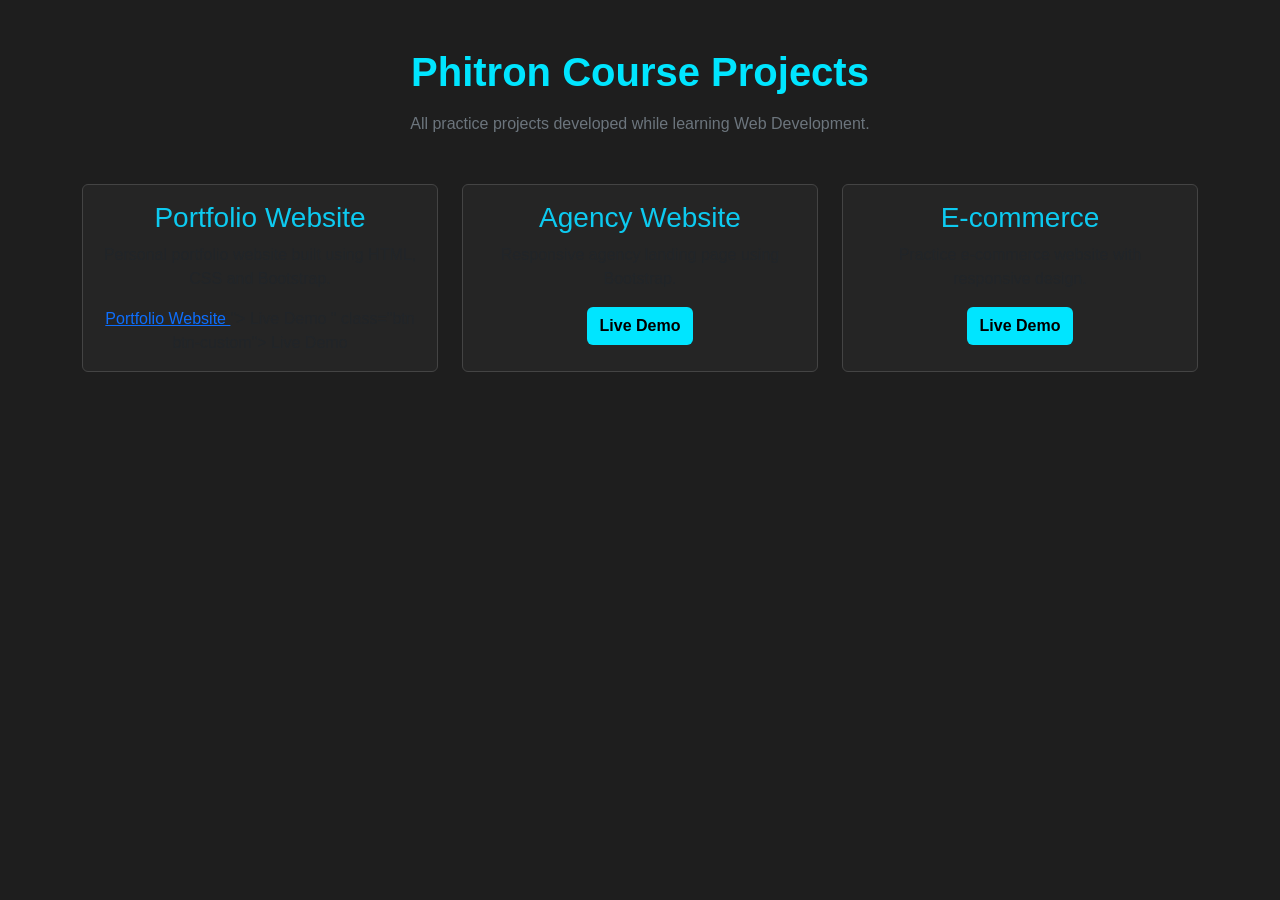
<file: index.html>
<!DOCTYPE html>
<html lang="en">
<head>
    <meta charset="UTF-8">
    <meta name="viewport" content="width=device-width, initial-scale=1.0">
    <title>Phitron Course Projects</title>

    <link href="https://cdn.jsdelivr.net/npm/bootstrap@5.3.8/dist/css/bootstrap.min.css" rel="stylesheet">

    <style>
        body{
            background:#1E1E1E;
            color:white;
            font-family:Arial, Helvetica, sans-serif;
        }

        h1{
            color:#00e5ff;
            font-weight:bold;
        }

        .project-card{
            background:#252525;
            border:1px solid #444;
            transition:.3s;
        }

        .project-card:hover{
            transform:translateY(-8px);
            border-color:#00e5ff;
        }

        .btn-custom{
            background:#00e5ff;
            color:black;
            font-weight:bold;
        }

        .btn-custom:hover{
            background:white;
            color:black;
        }
    </style>

</head>
<body>

<div class="container py-5">

    <h1 class="text-center mb-3">Phitron Course Projects</h1>

    <p class="text-center text-secondary mb-5">
        All practice projects developed while learning Web Development.
    </p>

    <div class="row g-4">

        <!-- Project 1 -->
        <div class="col-md-6 col-lg-4">
            <div class="card project-card h-100">
                <div class="card-body text-center">
                    <h3 class="text-info">Portfolio Website</h3>
                    <p>
                        Personal portfolio website built using HTML, CSS and Bootstrap.
                    </p>

                    <a href="<a href="<a href="./Portfoliowebsiteforassignment/index.html">
    Portfolio Website
</a>">
    Live Demo
</a>" class="btn btn-custom">
                        Live Demo
                    </a>
                </div>
            </div>
        </div>

        <!-- Project 2 -->
        <div class="col-md-6 col-lg-4">
            <div class="card project-card h-100">
                <div class="card-body text-center">
                    <h3 class="text-info">Agency Website</h3>
                    <p>
                        Responsive agency landing page using Bootstrap.
                    </p>

                    <a href="Project-02-Agency/" class="btn btn-custom">
                        Live Demo
                    </a>
                </div>
            </div>
        </div>

        <!-- Project 3 -->
        <div class="col-md-6 col-lg-4">
            <div class="card project-card h-100">
                <div class="card-body text-center">
                    <h3 class="text-info">E-commerce</h3>
                    <p>
                        Practice e-commerce website with responsive design.
                    </p>

                    <a href="Project-03-Ecommerce/" class="btn btn-custom">
                        Live Demo
                    </a>
                </div>
            </div>
        </div>

    </div>

</div>

</body>
</html>
</file>
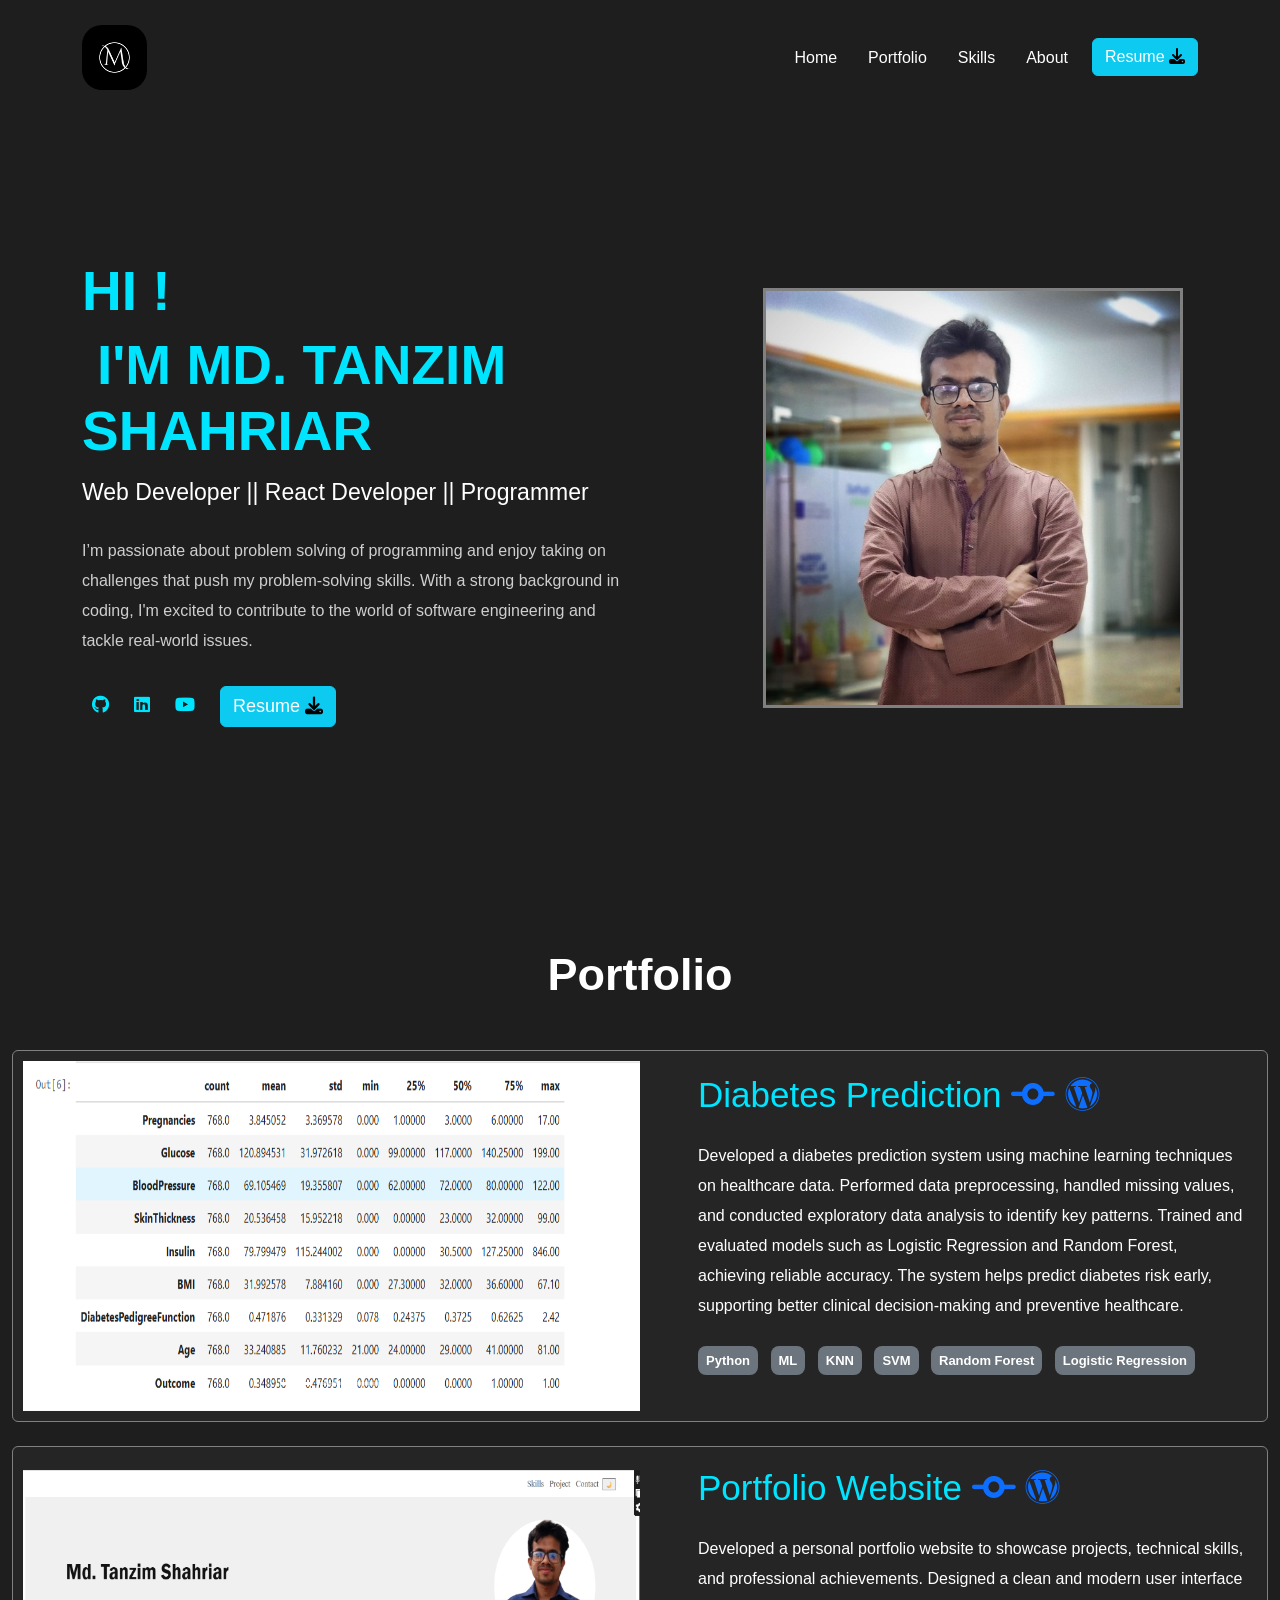
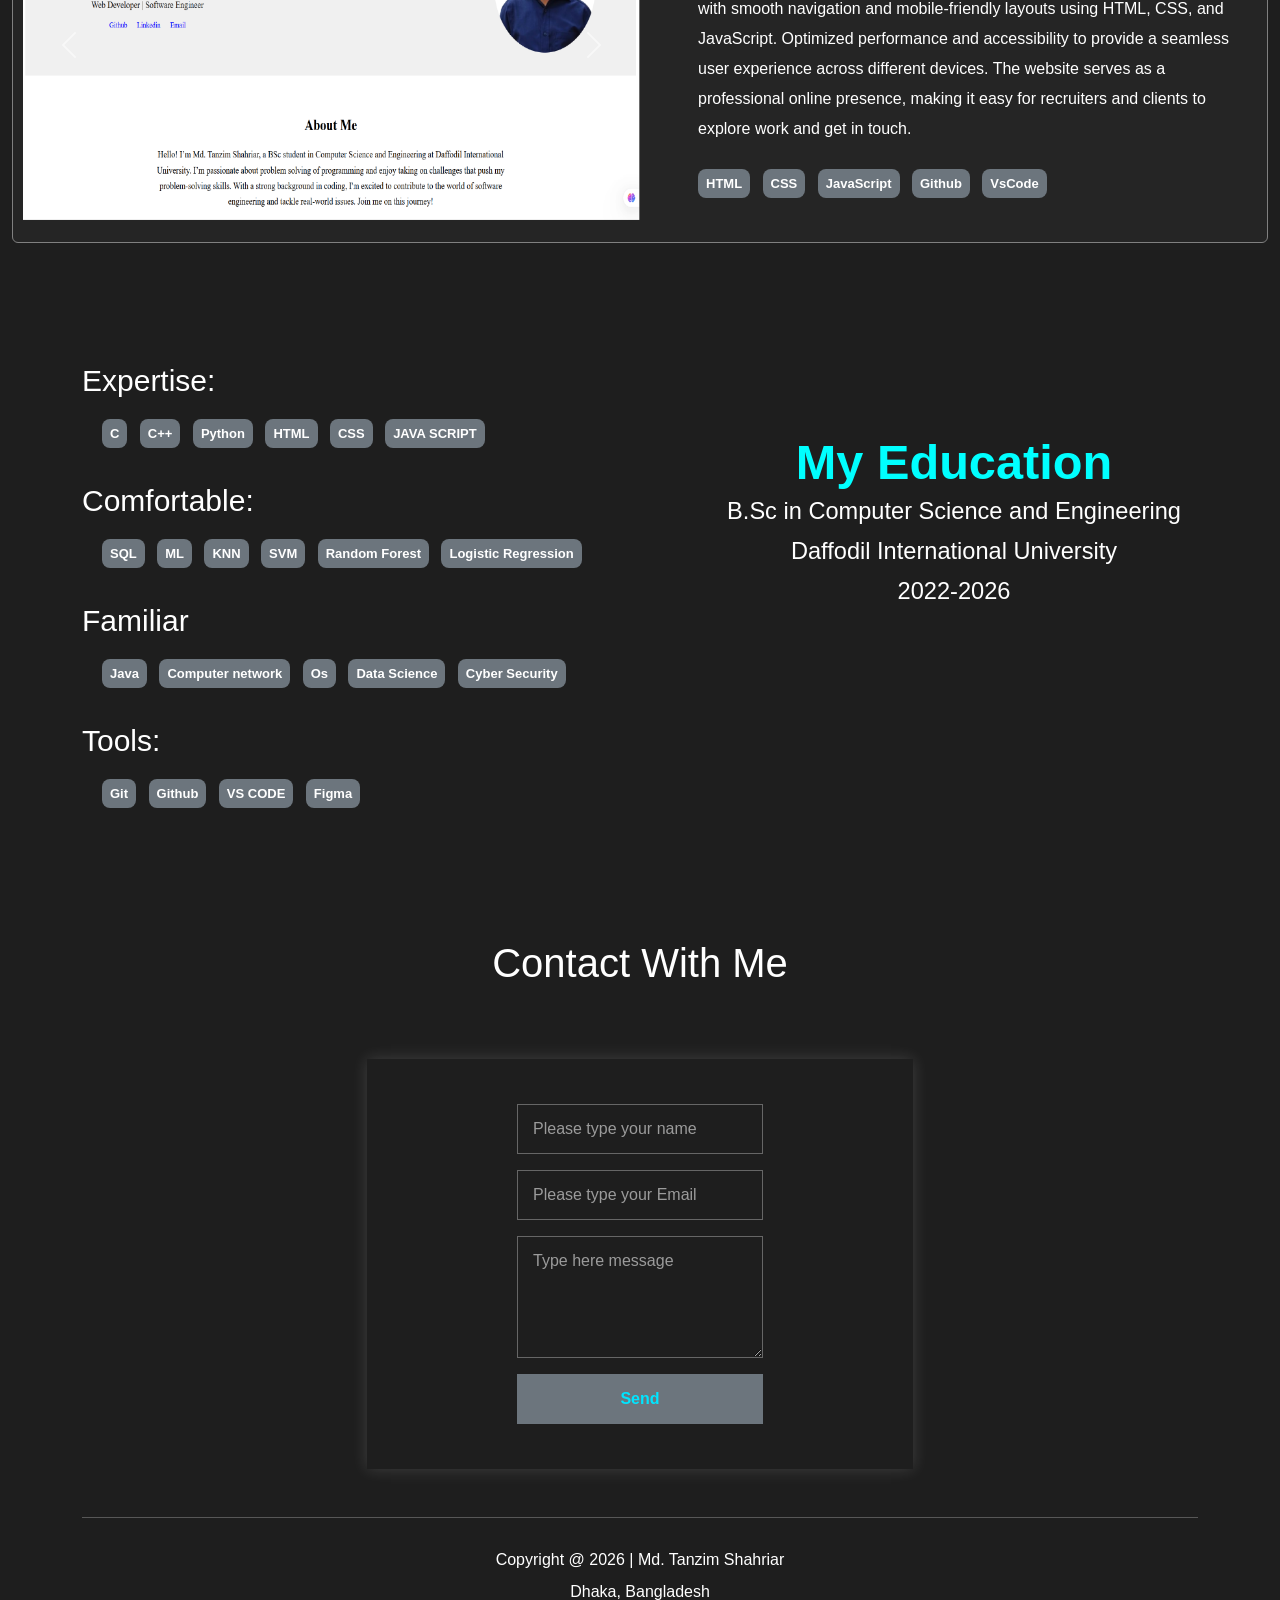
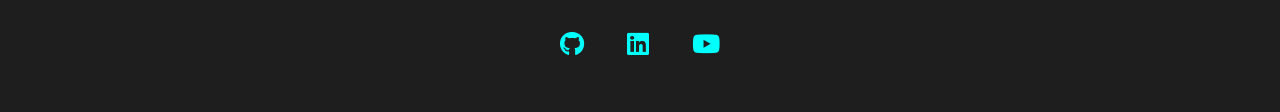
<file: Portfoliowebsiteforassignment/index.html>
<!DOCTYPE html>
<html lang="en">
<head>
    <meta charset="UTF-8">
    <meta name="viewport" content="width=device-width, initial-scale=1.0">
    <title>Md. Tanzim Shahriar</title>
    <link rel="stylesheet" href="bootstrap-5.3.8-dist/css/bootstrap.min.css">
    <link rel="stylesheet" href="style.css">
    <link rel="stylesheet"
href="https://cdnjs.cloudflare.com/ajax/libs/font-awesome/6.7.2/css/all.min.css">
</head>
<body>

    <section id="hero">

        <!-- NavBar -->

        <nav class="navbar navbar-expand-lg navbar-dark">
            <div class="container">
                <a class="navbar-brand" href="#">
                    <img src="images/Untitled design.png" alt="">
                </a>

                <button class="navbar-toggler"
                data-bs-toggle="collapse"
                data-bs-target="#menu">
                <span class="navbar-toggler-icon"></span>

                </button>

                <div class="collapse navbar-collapse" id="menu">
                    <ul class="navbar-nav ms-auto">
                        <li class="nav-item">
                            <a class="nav-link" href="#">
                                Home
                            </a>
                        </li>
                        <li class="nav-item">
                            <a class="nav-link" href="#portfolio">
                                Portfolio
                            </a>
                        </li>
                        <li class="nav-item">
                            <a class="nav-link" href="#skills">
                                Skills
                            </a>
                        </li>
                        <li class="nav-item">
                            <a class="nav-link" href="#">
                                About
                            </a>
                        </li>
                        <li class="nav-item resume">
                            <a href="images/resume.pdf" class="btn btn-info text-white ms-3" download>
                                Resume <i class="fa-solid fa-download" style=color:black></i>
                            </a>
                        </li>
                    </ul>
                </div>
            </div>
        </nav>

        <!-- Banner -->

        <div class="container">
            <div class="row align-items-center hero-row">
                <div class="col-lg-7">
                    <h1>HI !</h1>
                    <h1 class="text">I'M MD. TANZIM SHAHRIAR</h1>

                    <h4>
                        Web Developer ||
                        React Developer ||
                        Programmer
                    </h4>

                    <p>
                        I’m passionate about problem solving of programming and enjoy taking on challenges that push my problem-solving skills. With a strong background in coding, I'm excited to contribute to the world of software engineering and tackle real-world issues.
                    </p>
                    <div class="social">
                        <a href="https://github.com/Tanzim-Shahriar" target="_blank">
                            <i class="fa-brands fa-github"></i>
                        </a>
                        <a href="https://www.linkedin.com/in/tanzim-shahriar-mahi-3a7734291/" target="_blank">
                            <i class="fa-brands fa-linkedin"></i>
                        </a>
                        <a href="https://www.youtube.com/@TanzimShahriar-1518" target="_blank">
                            <i class="fa-brands fa-youtube"></i>
                        </a>
                        <a href="images/resume.pdf" class="btn btn-info text-white" download>Resume <i class="fa-solid fa-download" style=color:black></i></a>
                    </div>
                </div>
                <div class="col-lg-5 text-center">
                    <img src="images/1000002543.jpg" class="img-fluid hero-image">
                </div>
            </div>
        </div>
    </section>

    <!-- Portfolio -->

    <section id="portfolio" class="py-5">
        <div class="container">
            <h2 class="text-center section-title mb-5">Portfolio</h2>
            <div class="card project-card mb-4 "> 
            <!-- style="max-width: 540px;" -->
        <div class="card-body">
              <div class="row g-0 align-items-center">
             <!-- left side -->
    <div class="col-12 col-lg-6">
      <!-- <img src="images/1000002543.jpg" class="img-fluid rounded-start project-image" alt="..."> -->
       <div id="carousel1" class="carousel slide" data-bs-ride="carousel">
  <div class="carousel-indicators">
    <button type="button" data-bs-target="#carousel1" data-bs-slide-to="0" class="active" aria-current="true" aria-label="Slide 1"></button>
    <button type="button" data-bs-target="#carousel1" data-bs-slide-to="1" aria-label="Slide 2"></button>
    <button type="button" data-bs-target="#carousel1" data-bs-slide-to="2" aria-label="Slide 3"></button>
  </div>
  <div class="carousel-inner">
    <div class="carousel-item active">
      <img src="images/Screenshot 2026-07-21 171127.png" class="d-block w-100" alt="...">
    </div>
    <div class="carousel-item">
      <img src="images/Screenshot 2026-07-21 171142.png" class="d-block w-100" alt="...">
    </div>
    <div class="carousel-item">
      <img src="images/Screenshot 2026-07-21 171052.png" class="d-block w-100" alt="...">
    </div>
  </div>
  <button class="carousel-control-prev" type="button" data-bs-target="#carousel1" data-bs-slide="prev">
    <span class="carousel-control-prev-icon" aria-hidden="true"></span>
    <span class="visually-hidden">Previous</span>
  </button>
  <button class="carousel-control-next" type="button" data-bs-target="#carousel1" data-bs-slide="next">
    <span class="carousel-control-next-icon" aria-hidden="true"></span>
    <span class="visually-hidden">Next</span>
  </button>
</div>
    </div>
    <!-- Right Side -->
    <div class="col-12 col-lg-6 ps-lg-5">
      <div class="card-body">
        <h5 class="card-title">Diabetes Prediction
            <a href="https://github.com/Tanzim-Shahriar/Diabetes-prediction" target="_blank"><i class="fa-solid fa-code-commit"></i></a>
            <a href="https://github.com/Tanzim-Shahriar/Diabetes-prediction/blob/main/diabetes-prediction.ipynb" target="_blank"><i class="fa-brands fa-wordpress"></i></a>
        </h5>
        <p class="card-text">Developed a diabetes prediction system using machine learning techniques on healthcare data. Performed data preprocessing, handled missing values, and conducted exploratory data analysis to identify key patterns. Trained and evaluated models such as Logistic Regression and Random Forest, achieving reliable accuracy. The system helps predict diabetes risk early, supporting better clinical decision-making and preventive healthcare.

</p>
        <div class="mb-4">
            <span class="badge bg text-dark p-2 me-2">
                                        Python
                                    </span>
            <span class="badge bg text-dark p-2 me-2">ML</span>
            <span class="badge bg text-dark p-2 me-2">KNN</span>
            <span class="badge bg text-dark p-2 me-2">SVM</span>
            <span class="badge bg text-dark p-2 me-2">Random Forest</span>
            <span class="badge bg text-dark p-2 me-2">Logistic Regression</span>

        </div>
      </div>
    </div>
  </div>
        </div>
</div>
<div class="card project-card mb-4 "> 
            <!-- style="max-width: 540px;" -->
        <div class="card-body">
              <div class="row g-0 align-items-center">
             <!-- left side -->
    <div class="col-12 col-lg-6">
      <!-- <img src="images/1000002543.jpg" class="img-fluid rounded-start project-image" alt="..."> -->
       <div id="carousel2" class="carousel slide" data-bs-ride="carousel">
  <div class="carousel-indicators">
    <button type="button" data-bs-target="#carousel2" data-bs-slide-to="0" class="active" aria-current="true" aria-label="Slide 1"></button>
    <button type="button" data-bs-target="#carousel2" data-bs-slide-to="1" aria-label="Slide 2"></button>
    <button type="button" data-bs-target="#carousel2" data-bs-slide-to="2" aria-label="Slide 3"></button>
  </div>
  <div class="carousel-inner">
    <div class="carousel-item active">
      <img src="images/1.png" class="d-block w-100" alt="...">
    </div>
    <div class="carousel-item">
      <img src="images/2.png" class="d-block w-100" alt="...">
    </div>
    <div class="carousel-item">
      <img src="images/3.png" class="d-block w-100" alt="...">
    </div>
  </div>
  <button class="carousel-control-prev" type="button" data-bs-target="#carousel2" data-bs-slide="prev">
    <span class="carousel-control-prev-icon" aria-hidden="true"></span>
    <span class="visually-hidden">Previous</span>
  </button>
  <button class="carousel-control-next" type="button" data-bs-target="#carousel2" data-bs-slide="next">
    <span class="carousel-control-next-icon" aria-hidden="true"></span>
    <span class="visually-hidden">Next</span>
  </button>
</div>
    </div>
    <!-- Right Side -->
    <div class="col-12 col-lg-6 ps-lg-5">
      <div class="card-body">
        <h5 class="card-title">Portfolio Website 
            <a href="https://github.com/Tanzim-Shahriar/Port_Folio" target="_blank"><i class="fa-solid fa-code-commit"></i></a>
            <a href="https://tanzim-shahriar.github.io/Port_Folio/" target="_blank"><i class="fa-brands fa-wordpress"></i></a>
        </h5>
        <p class="card-text">Developed a personal portfolio website to showcase projects, technical skills, and professional achievements. Designed a clean and modern user interface with smooth navigation and mobile-friendly layouts using HTML, CSS, and JavaScript. Optimized performance and accessibility to provide a seamless user experience across different devices. The website serves as a professional online presence, making it easy for recruiters and clients to explore work and get in touch.

</p>
        <div class="mb-4">
            <span class="badge bg text-dark p-2 me-2">
                                        HTML
                                    </span>
            <span class="badge bg text-dark p-2 me-2">CSS</span>
            <span class="badge bg text-dark p-2 me-2">JavaScript</span>
            <span class="badge bg text-dark p-2 me-2">Github</span>
            <span class="badge bg text-dark p-2 me-2">VsCode</span>
        </div>
      </div>
    </div>
  </div>
        </div>
</div>
        </div>
        
    </section>
    <section id="skills" class="py-5">
        <div class="container">
  <div class="row gy-5 align-items-start">
    <div class="col-12 col-lg-6">
        <div class="mb-4 skill">
            <h4>Expertise:</h4>
            <div class="skill-list">
                <span class="badge bg text-dark p-2 me-2">C</span>
            <span class="badge bg text-dark p-2 me-2">C++</span>
            <span class="badge bg text-dark p-2 me-2">Python</span>
            <span class="badge bg text-dark p-2 me-2">HTML</span>
            <span class="badge bg text-dark p-2 me-2">CSS</span>
            <span class="badge bg text-dark p-2 me-2">JAVA SCRIPT</span>
            </div>
            
        </div>
        <div class="mb-4 skill"> 
            <h4>Comfortable:</h4>
            <div class="skill-list">
                <span class="badge bg text-dark p-2 me-2">SQL</span>
            <span class="badge bg text-dark p-2 me-2">ML</span>
            <span class="badge bg text-dark p-2 me-2">KNN</span>
            <span class="badge bg text-dark p-2 me-2">SVM</span>
            <span class="badge bg text-dark p-2 me-2">Random Forest</span>
            <span class="badge bg text-dark p-2 me-2">Logistic Regression</span>
            </div>
            
        </div>
        <div class="mb-4 skill">
            <h4>Familiar</h4>
            <div class="skill-list">
                <span class="badge bg text-dark p-2 me-2">Java</span>
            <span class="badge bg text-dark p-2 me-2">Computer network</span>
            <span class="badge bg text-dark p-2 me-2">Os</span>
            <span class="badge bg text-dark p-2 me-2">Data Science</span>
            <span class="badge bg text-dark p-2 me-2">Cyber Security</span>
            </div>
            
        </div>
        <div class="mb-4 skill">
            <h4>Tools:</h4>
            <div class="skill-list">
                <span class="badge bg text-dark p-2 me-2">Git</span>
            <span class="badge bg text-dark p-2 me-2">Github</span>
            <span class="badge bg text-dark p-2 me-2">VS CODE</span>
            <span class="badge bg text-dark p-2 me-2">Figma</span>
            </div>
            
        </div>
    </div>
    <div class="col-12 col-lg-6 education align-items-center">
        <h2>My Education</h2>
        <p>B.Sc in Computer Science and Engineering</p>
        <p>Daffodil International University</p>
        <p>2022-2026</p>
    </div>
  </div>
  
</div>
    </section>


    <!-- Contact and footer section -->
    <section id="contact" class="py-5">
        <div class="container">
            <!-- title -->
            <div class="contact-title d-flex align-items-center justify-content-center ">
                <h1 class="mb-5">Contact With Me</h1>
            </div>
            <!-- Form -->
             <div class="row justify-content-center mt-4">
                <div class="col-12 col-md-8 col-lg-6">
                    <div class="contact-box">
                        <form class="d-flex flex-column gap-3">
                            <input type="text" class="form-control custom-input" placeholder="Please type your name">
                            <input type="email" class="form-control custom-input" placeholder="Please type your Email">
                            <textarea rows="4" class="form-control custom-input" placeholder="Type here message"></textarea>
                            <button type="submit" class="btn send-btn">Send</button>
                        </form>
                    </div>
                </div>
             </div>
             <div class="footer text-center mt-5">
                <hr class="footer-line">
                <p>
                    Copyright @ 2026 | Md. Tanzim Shahriar
                </p>
                <p>
                    Dhaka, Bangladesh
                </p>
                <div class="social-icon">
                    <a href="https://github.com/Tanzim-Shahriar">
                        <i class="fa-brands fa-github"></i>
                    </a>
                    <a href="https://www.linkedin.com/in/tanzim-shahriar-mahi-3a7734291/">
                        <i class="fa-brands fa-linkedin"></i>
                    </a>
                    <a href="https://www.youtube.com/@TanzimShahriar-1518">
                        <i class="fa-brands fa-youtube"></i>
                    </a>
                </div>
             </div>
        </div>
    </section>
    <script src="bootstrap-5.3.8-dist/js/bootstrap.bundle.min.js"></script>
</body>
</html>
</file>
<file: Portfoliowebsiteforassignment/style.css>
.{
    margin: 0;
    padding: 0;
    box-sizing: border-box;
}

body{
    background: #1E1E1E;
    color: white;
    font-family: Arial, Helvetica, sans-serif;
}

#hero{
    min-height: 100vh;
}

.navbar{
    padding: 20px 0;
}

.navbar-brand img{
    width: 65px;
    height: 65px;
    object-fit: contain;
    border-radius: 20px;
}

.nav-link{
    color: white;
    margin-left: 15px;
}

.nav-link:hover{
    color: #00e5ff;
}

.hero-row {
    min-height: 85vh;
}

/* .hero-row h2{
    color: #00e5ff;
    font-size: 60px;
    font-weight: bold;
} */

.hero-row h1{
    color: #00e5ff;
    font-size: 55px;
    font-weight: bold;
}

.text{
    text-indent: 15px;
}

.hero-row h4{
    margin-top: 15px;
    font-size: 23px;
}

.hero-row p{
    margin-top: 30px;
    width: 85%;
    color: #cfcfcf;
    line-height: 30px;
}

@media (max-width:576px){
    .hero-row h1{
        font-size: 36px;
    }

    .hero-row h4{
        font-size: 18px;
    }

    .hero-row p{
        font-size: 15px;
        line-height: 26px;
    }
}

.social{
    margin-top: 20px !important;
}

.social a{
    color: #00e5ff;
    font-size: 18px;
    margin: 10px;
    text-decoration: none;
}

.hero-image{
    width: 420px;
    border: 3px solid gray;
}

@media(max-width:991px){
    .hero-row{
        text-align: center;
        padding-top: 40px;
    }
    .hero-row p{
        width: 100%;
    }
    .hero-image{
        margin-top: 40px;
    }
}

#portfolio{
    padding: 100px 0;
}

#portfolio .container{
    max-width: 1290px;
}
.section-title{
    color: #FFFFFF;
    font-size: 45px;
    font-weight: 700;
}

@media (max-width:576px)
{
    .section-title{
        font-size: 32px;
    }
}
.project-card{
    background: #252525;
    border: 1px solid gray;
    /* padding: 40px 50px; */
    /* border: none; */
    /* border-radius: 20px; */
    /* overflow: hidden; */
    /* box-shadow: 0 10px 30px rgba(0,0,0,.4); */
    /* transition: .4s; */
}

/* .project-card:hover{
    transform: translateY(-10px);
} */
/* .project-image{
    width: 100%;
    height: 100%;
    object-fit: cover;
    min-height: 420px;
} */

.carousel-inner{
    height:350px;
}

@media (max-width:576px)
{
    .carousel-inner{
        height: 220px;
    }
}

.carousel-item,
.carousel-item img{
    height:100%;
}

.card-body{
    padding: 10px ;
    
}

@media (max-width:576px){
    .card-body{
        padding: 15px;
    }
}

.card-title{
    color: #00e5ff;
    font-size: 35px;
    font-weight: 540;
    margin-bottom: 15px;

}

@media (max-width:576px)
{
    .card-title{
        font-size: 28px;
    }
}

.card-text{
    color: #FFFFFF;
    line-height: 30px;
    margin: 25px 0;
}

.badge{
    font-size: 13px;
    border-radius: 8px;
}
.bg{
    background-color: #6C757D;
    color: white !important;
}

#skills{
    padding: 100px 0;
}

#skills h4{
    color: white;
    font-size: 30px;
    margin-bottom: 20px;
}

.education{
    padding-left: 70px;
    padding-top: 70px;
}

.education h2{
    color: #00ffff;
    font-size: 48.7px;
    font-weight: bold;
    text-align: center;
}

.education p{
    color: #FFFFFF;
    font-size: 23.6px;
    line-height: 24px;
    text-align: center;
}

@media (max-width:576px)
{
    .education{
        padding: 40px 0 0;
    }

    .education h2{
        font-size: 32px;
    }

    .education p{
        font-size: 18px;
        line-height: 28px;
    }
}

#skills .skill{
    margin-bottom: 35px !important;
    padding-left: 0px;
}

.skill-list{
    padding-left: 20px;
}

.contact{
    padding: 100px 0;
}

.contact-title{
    font-size: 65px ;
    font-weight: 1000 ;
    color: #FFFFFF;
}

@media (max-width:576px){
    .contact-title{
        font-size: 38px;
    }
}

.contact-box{
    border-radius: 1px solid #808080;
    padding: 45px;
    padding-left: 150px;
    padding-right: 150px;
    box-shadow: 0 0 15px rgba(255,255,255,.15);
}

@media (max-width: 576px){
    .contact-box{
        padding: 25px;
    }
}

.custom-input{
    background: #1E1E1E;
    color: white;
    border: 1px solid #666;
    border-radius: 0;
    padding: 12px 15px;
}

.custom-input:focus{
    background: #1E1E1E;
    color: white;
    border-color: #00e5ff;
    box-shadow: none;
}

.custom-input::placeholder{
    color: #9b9b9b;
    opacity: 1;
}

/* textarea{
    resize: none;
} */


.send-btn{
    background: #6C757D;
    color: #00e5ff;
    border-radius: 0;
    font-weight: 600;
    padding: 12px;
}

.footer{
    margin-top: 80px;
}

.footer-line{
    border-color: #FFFFFF;
    margin-bottom: 30px;
}

.footer p{
    color: #FFFFFF;
    margin-bottom: 8px;
}

.social-icon{
    margin-top: 22px;
}

.social-icon a{
    color: #00FFFF;
    font-size: 25px;
    margin: 0 18px;
    transition: .3s;
    text-decoration: none;
}



.social-icon a:hover{
    color: blue;
}
</file>
